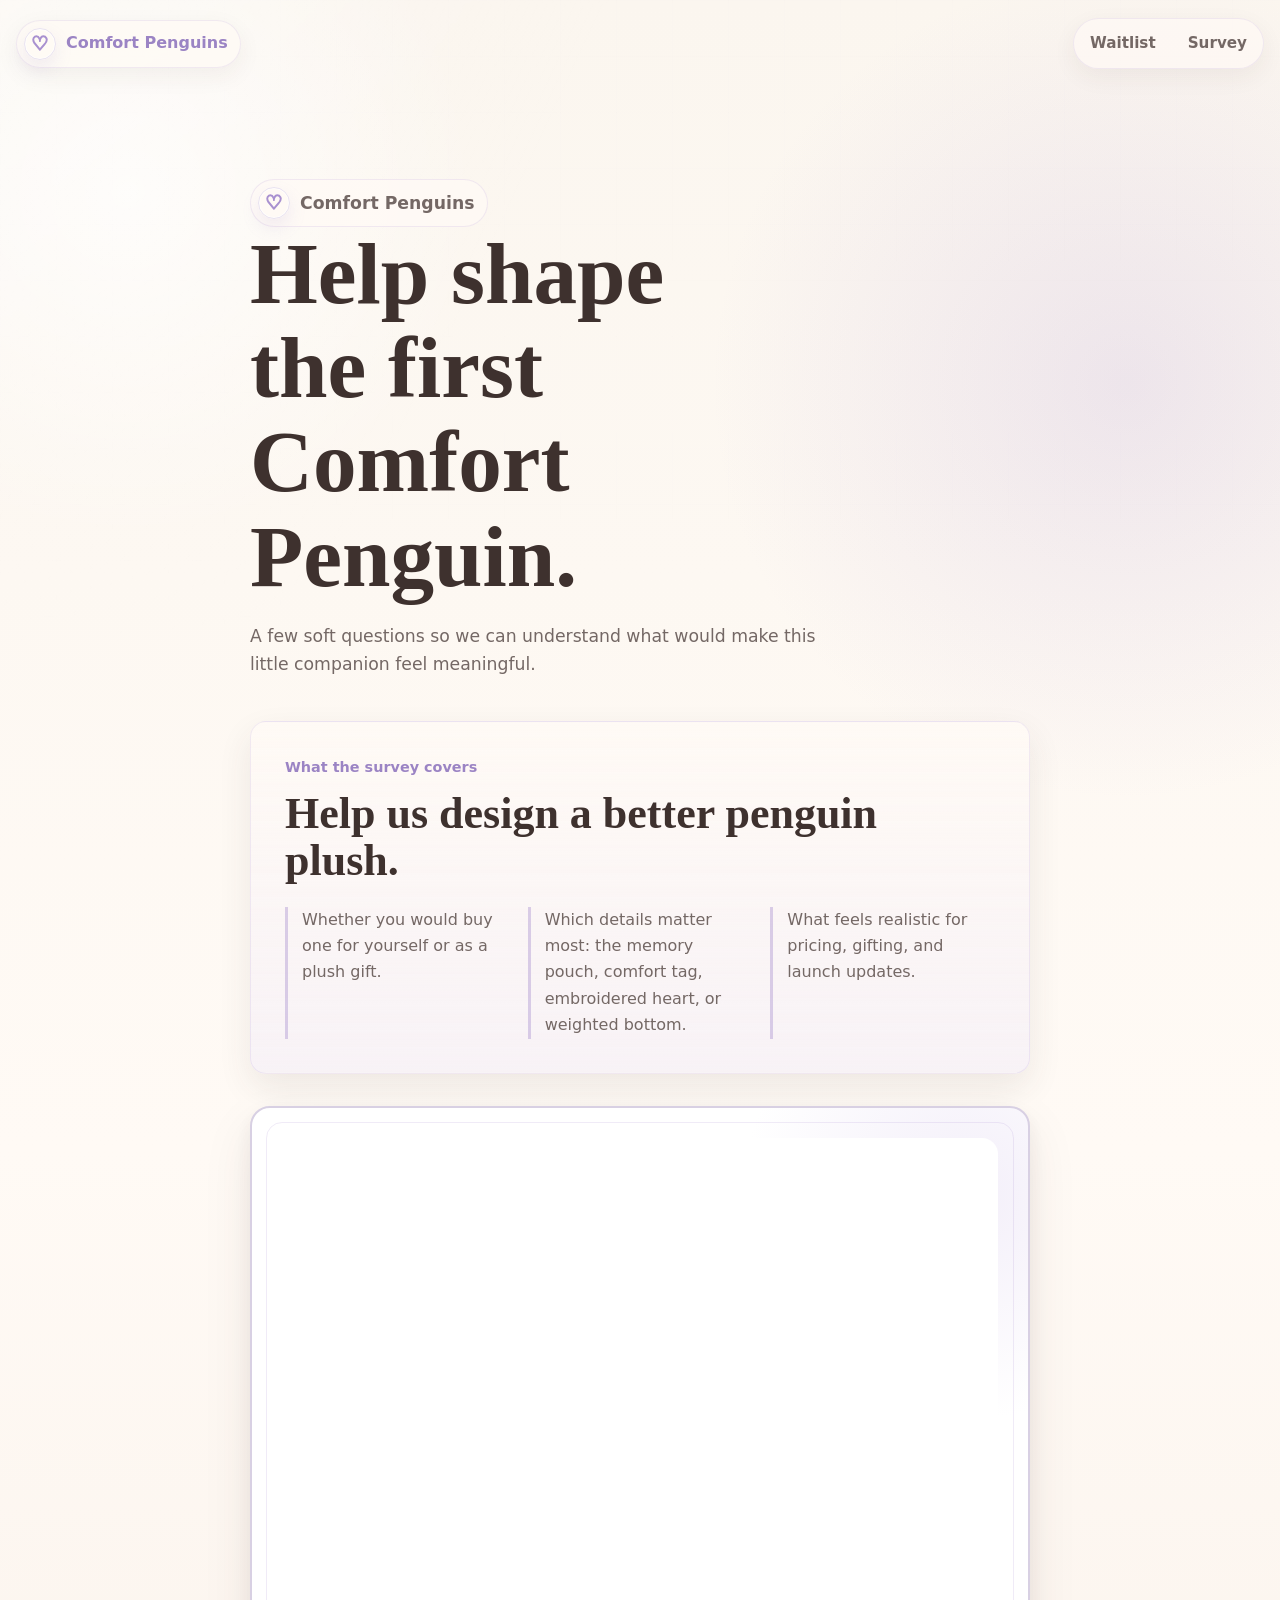
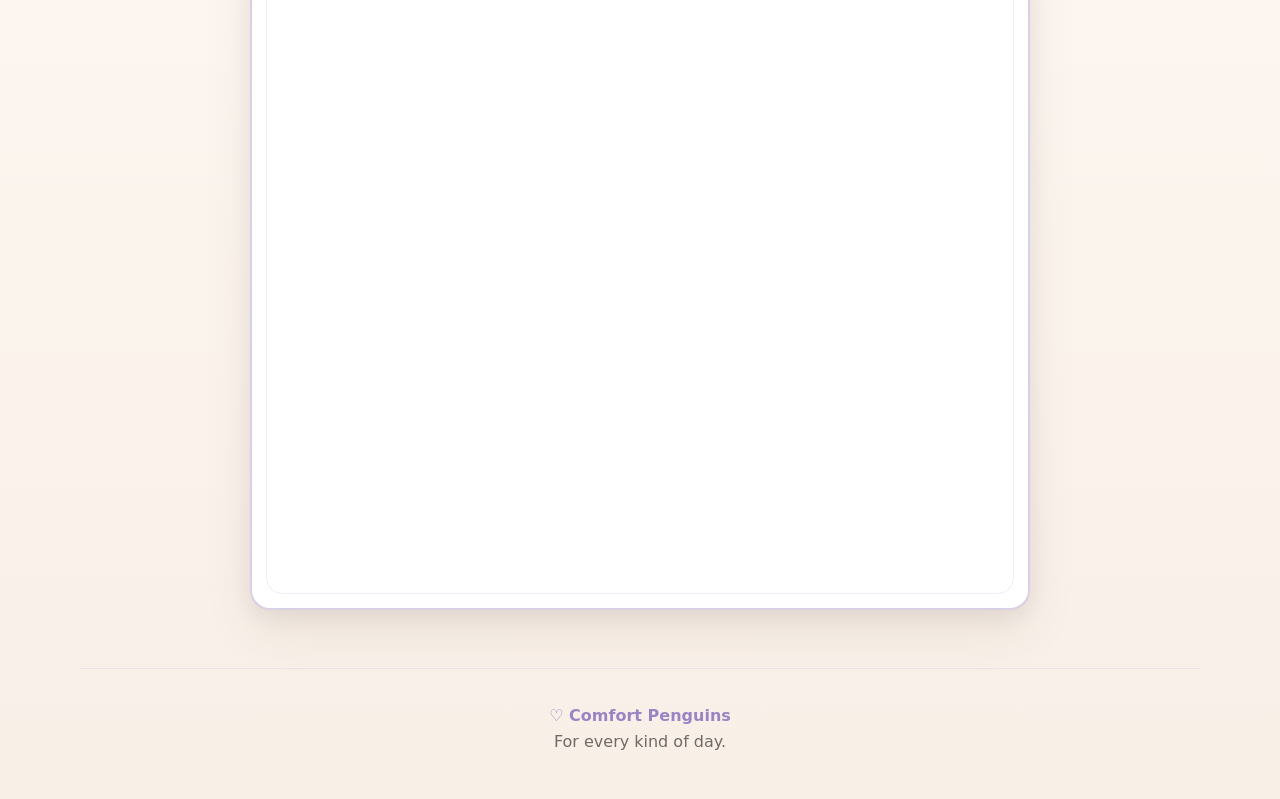
<file: survey.html>
<!doctype html>
<html lang="en">
  <head>
    <meta charset="utf-8">
    <meta name="viewport" content="width=device-width, initial-scale=1">
    <meta name="p:domain_verify" content="b329069b0831d01576ebbbb1e6136c8b" />
    <title>Comfort Penguins Survey | Help Shape a Soft Penguin Plush</title>
    <meta
      name="description"
      content="Share feedback on Comfort Penguins, an early-stage soft penguin plush and comfort gift concept with a memory pouch, comfort tag, and cozy design."
    >
    <link rel="canonical" href="https://comfortpenguins.com/survey.html">
    <link rel="icon" type="image/svg+xml" href="assets/icons/favicon.svg">
    <link rel="preconnect" href="https://formspace.com" crossorigin>
    <link rel="dns-prefetch" href="https://formspace.com">
    <link rel="alternate" type="text/plain" href="/llms.txt" title="Comfort Penguins AI summary">
    <meta name="theme-color" content="#FBF6EF">
    <meta property="og:site_name" content="Comfort Penguins">
    <meta property="og:type" content="website">
    <meta property="og:title" content="Comfort Penguins Survey | Help Shape a Soft Penguin Plush">
    <meta property="og:description" content="Share feedback on an early-stage soft penguin plush and comfort gift concept with a memory pouch, comfort tag, and cozy design.">
    <meta property="og:url" content="https://comfortpenguins.com/survey.html">
    <meta property="og:image" content="https://comfortpenguins.com/assets/images/comfort-penguin.jpg">
    <meta property="og:image:alt" content="Comfort Penguins soft penguin plush concept with cozy feature callouts">
    <meta name="twitter:card" content="summary_large_image">
    <meta name="twitter:title" content="Comfort Penguins Survey | Help Shape a Soft Penguin Plush">
    <meta name="twitter:description" content="Share feedback on an early-stage soft penguin plush and comfort gift concept.">
    <meta name="twitter:image" content="https://comfortpenguins.com/assets/images/comfort-penguin.jpg">
    <script type="application/ld+json">
      {
        "@context": "https://schema.org",
        "@graph": [
          {
            "@type": "WebPage",
            "@id": "https://comfortpenguins.com/survey.html#webpage",
            "url": "https://comfortpenguins.com/survey.html",
            "name": "Comfort Penguins Survey | Help Shape a Soft Penguin Plush",
            "description": "Share feedback on Comfort Penguins, an early-stage soft penguin plush and comfort gift concept with a memory pouch, comfort tag, and cozy design.",
            "isPartOf": {
              "@id": "https://comfortpenguins.com/#website"
            },
            "about": {
              "@id": "https://comfortpenguins.com/#product"
            },
            "inLanguage": "en-US"
          },
          {
            "@type": "BreadcrumbList",
            "@id": "https://comfortpenguins.com/survey.html#breadcrumbs",
            "itemListElement": [
              {
                "@type": "ListItem",
                "position": 1,
                "name": "Home",
                "item": "https://comfortpenguins.com/"
              },
              {
                "@type": "ListItem",
                "position": 2,
                "name": "Survey",
                "item": "https://comfortpenguins.com/survey.html"
              }
            ]
          }
        ]
      }
    </script>
    <link rel="stylesheet" href="css/styles.css?v=20260710-01">
  </head>
  <body>
    <header class="site-header" aria-label="Site header">
      <a class="brand-mark" href="index.html" aria-label="Comfort Penguins home">
        <span class="heart-mark" aria-hidden="true">&#9825;</span>
        <span>Comfort Penguins</span>
      </a>
      <nav class="header-actions" aria-label="Primary navigation">
        <a class="nav-link" href="index.html#waitlist">Waitlist</a>
        <a class="nav-link" href="survey.html" aria-current="page">Survey</a>
      </nav>
    </header>

    <main class="survey-main">
      <section class="survey-intro" aria-labelledby="survey-title">
        <p class="brand-line">
          <span class="heart-mark heart-mark--cream" aria-hidden="true">&#9825;</span>
          Comfort Penguins
        </p>
        <h1 id="survey-title">Help shape the first Comfort Penguin.</h1>
        <p>
          A few soft questions so we can understand what would make this little
          companion feel meaningful.
        </p>
      </section>

      <section class="survey-context" aria-labelledby="survey-context-title">
        <p class="section-kicker">What the survey covers</p>
        <h2 id="survey-context-title">Help us design a better penguin plush.</h2>
        <div class="survey-context-grid">
          <p>Whether you would buy one for yourself or as a plush gift.</p>
          <p>Which details matter most: the memory pouch, comfort tag, embroidered heart, or weighted bottom.</p>
          <p>What feels realistic for pricing, gifting, and launch updates.</p>
        </div>
      </section>

      <section class="survey-embed-section" aria-label="Comfort Penguins survey form">
        <div class="embed-card embed-card--survey">
          <div data-formspace="https://overcrowded-plasma-653.forms.space/comfort-penguin-co-customer-feedback-6nepmr"></div>
        </div>
      </section>
    </main>

    <footer class="site-footer">
      <p><span aria-hidden="true">&#9825;</span> Comfort Penguins</p>
      <p>For every kind of day.</p>
    </footer>

    <script src="js/confetti.js?v=20260704-22"></script>
    <script src="js/penguins.js?v=20260704-22"></script>
    <script src="js/main.js?v=20260706-03"></script>
    <script src="https://formspace.com/embed.js" defer crossorigin></script>
  </body>
</html>
</file>
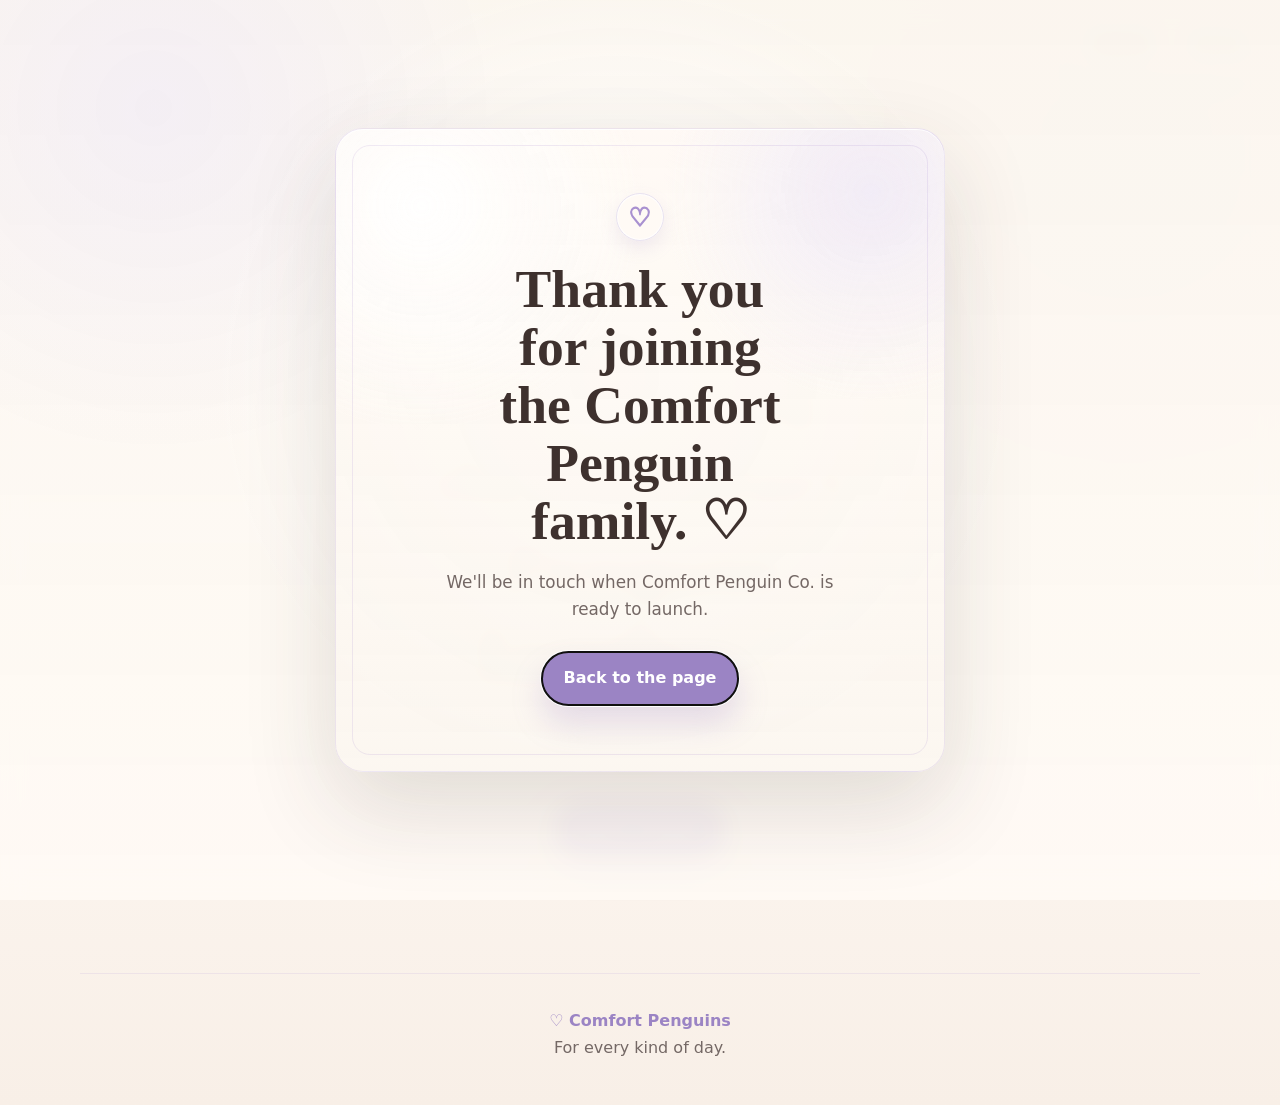
<file: thank-you.html>
<!doctype html>
<html lang="en">
  <head>
    <meta charset="utf-8">
    <meta name="viewport" content="width=device-width, initial-scale=1">
    <meta name="p:domain_verify" content="b329069b0831d01576ebbbb1e6136c8b" />
    <title>Thank You | Comfort Penguins Waitlist</title>
    <meta
      name="description"
      content="Thank you for joining the Comfort Penguins waitlist. We will send launch updates for the soft penguin plush when it is ready."
    >
    <link rel="canonical" href="https://comfortpenguins.com/thank-you.html">
    <link rel="icon" type="image/svg+xml" href="assets/icons/favicon.svg">
    <link rel="alternate" type="text/plain" href="/llms.txt" title="Comfort Penguins AI summary">
    <meta name="theme-color" content="#FBF6EF">
    <meta property="og:site_name" content="Comfort Penguins">
    <meta property="og:type" content="website">
    <meta property="og:title" content="Thank You | Comfort Penguins Waitlist">
    <meta property="og:description" content="Thank you for joining the Comfort Penguins waitlist. We will send launch updates when the soft penguin plush is ready.">
    <meta property="og:url" content="https://comfortpenguins.com/thank-you.html">
    <meta property="og:image" content="https://comfortpenguins.com/assets/images/comfort-penguin.jpg">
    <meta property="og:image:alt" content="Comfort Penguins soft penguin plush concept with cozy feature callouts">
    <meta name="twitter:card" content="summary_large_image">
    <meta name="twitter:title" content="Thank You | Comfort Penguins Waitlist">
    <meta name="twitter:description" content="Thank you for joining the Comfort Penguins waitlist.">
    <meta name="twitter:image" content="https://comfortpenguins.com/assets/images/comfort-penguin.jpg">
    <script type="application/ld+json">
      {
        "@context": "https://schema.org",
        "@graph": [
          {
            "@type": "WebPage",
            "@id": "https://comfortpenguins.com/thank-you.html#webpage",
            "url": "https://comfortpenguins.com/thank-you.html",
            "name": "Thank You | Comfort Penguins Waitlist",
            "description": "Thank you for joining the Comfort Penguins waitlist. We will send launch updates for the soft penguin plush when it is ready.",
            "isPartOf": {
              "@id": "https://comfortpenguins.com/#website"
            },
            "about": {
              "@id": "https://comfortpenguins.com/#product"
            },
            "inLanguage": "en-US"
          },
          {
            "@type": "BreadcrumbList",
            "@id": "https://comfortpenguins.com/thank-you.html#breadcrumbs",
            "itemListElement": [
              {
                "@type": "ListItem",
                "position": 1,
                "name": "Home",
                "item": "https://comfortpenguins.com/"
              },
              {
                "@type": "ListItem",
                "position": 2,
                "name": "Thank You",
                "item": "https://comfortpenguins.com/thank-you.html"
              }
            ]
          }
        ]
      }
    </script>
    <link rel="stylesheet" href="css/styles.css?v=20260710-01">
  </head>
  <body class="thank-you-page" data-celebrate-on-load="true">
    <header class="site-header" aria-label="Site header">
      <a class="brand-mark" href="index.html" aria-label="Comfort Penguins home">
        <span class="heart-mark" aria-hidden="true">&#9825;</span>
        <span>Comfort Penguins</span>
      </a>
      <nav class="header-actions" aria-label="Primary navigation">
        <a class="nav-link" href="index.html#waitlist">Waitlist</a>
        <a class="nav-link" href="survey.html">Survey</a>
      </nav>
    </header>

    <main class="thank-you-page-main" aria-labelledby="static-thank-you-title">
      <p class="brand-line">
        <span class="heart-mark heart-mark--cream" aria-hidden="true">&#9825;</span>
        Comfort Penguins
      </p>
      <h1 id="static-thank-you-title">Thank you for joining the Comfort Penguin family. &#9825;</h1>
      <p>We'll be in touch when Comfort Penguins is ready to launch.</p>
      <a class="button button--primary" href="index.html">Back to Home</a>
    </main>

    <footer class="site-footer">
      <p><span aria-hidden="true">&#9825;</span> Comfort Penguins</p>
      <p>For every kind of day.</p>
    </footer>

    <script src="js/confetti.js?v=20260704-22"></script>
    <script src="js/penguins.js?v=20260704-22"></script>
    <script src="js/main.js?v=20260706-03"></script>
  </body>
</html>
</file>
<file: css/styles.css>
:root {
  --cream: #fbf6ef;
  --cream-deep: #eee3d7;
  --ivory: #fffaf5;
  --lavender: #a991d0;
  --lavender-dark: #9b84c4;
  --lavender-light: #eee8f7;
  --text: #3e312e;
  --muted: #746865;
  --line: #e8e2f0;
  --field-border: #d8d0e3;
  --input-border: #cbb8e6;
  --placeholder: #9a8f9f;
  --paper: var(--ivory);
  --paper-warm: #f8efe8;
  --ink: var(--text);
  --sage: #9a9587;
  --shadow: 0 26px 70px rgba(66, 55, 50, 0.13);
  --soft-shadow: 0 14px 34px rgba(66, 55, 50, 0.09);
  --radius: 16px;
  --max-width: 1120px;
  --hero-width: 1560px;
}

* {
  box-sizing: border-box;
}

html {
  overflow-x: hidden;
  scroll-behavior: smooth;
}

body {
  overflow-x: hidden;
  margin: 0;
  background:
    radial-gradient(circle at 10% 8%, rgba(255, 255, 255, 0.72), transparent 22rem),
    radial-gradient(circle at 88% 16%, rgba(169, 145, 208, 0.18), transparent 26rem),
    linear-gradient(180deg, var(--cream) 0%, var(--ivory) 48%, #f8efe7 100%);
  color: var(--ink);
  font-family: ui-sans-serif, system-ui, -apple-system, BlinkMacSystemFont, "Segoe UI", sans-serif;
  font-size: 16px;
  line-height: 1.65;
}

body::before {
  position: fixed;
  inset: 0;
  z-index: -1;
  background-image:
    linear-gradient(115deg, rgba(255, 255, 255, 0.52), transparent 36%),
    linear-gradient(rgba(169, 145, 208, 0.024) 1px, transparent 1px),
    linear-gradient(90deg, rgba(169, 145, 208, 0.018) 1px, transparent 1px);
  background-size: auto, 56px 56px, 56px 56px;
  content: "";
  mask-image: linear-gradient(to bottom, rgba(0, 0, 0, 0.5), transparent 72%);
  pointer-events: none;
}

a {
  color: inherit;
}

img {
  display: block;
  max-width: 100%;
}

.site-header {
  display: flex;
  align-items: center;
  justify-content: space-between;
  width: min(calc(100% - 32px), var(--hero-width));
  margin: 0 auto;
  padding: 18px 0 10px;
}

.site-header--nav-only {
  justify-content: flex-end;
}

.brand-mark,
.brand-line {
  display: inline-flex;
  align-items: center;
  gap: 10px;
  color: var(--lavender-dark);
  font-weight: 750;
  letter-spacing: 0;
  text-decoration: none;
}

.brand-mark {
  border: 1px solid rgba(169, 145, 208, 0.16);
  border-radius: 999px;
  background: rgba(255, 250, 245, 0.64);
  box-shadow: 0 8px 24px rgba(74, 46, 31, 0.06);
  padding: 7px 12px 7px 7px;
}

.brand-line {
  width: fit-content;
  margin: 0 0 20px;
  border: 1px solid rgba(169, 145, 208, 0.16);
  border-radius: 999px;
  background: rgba(255, 250, 245, 0.72);
  font-size: 0.95rem;
  padding: 7px 13px 7px 7px;
}

.heart-mark {
  display: inline-grid;
  width: 32px;
  height: 32px;
  place-items: center;
  border-radius: 999px;
  border: 1px solid var(--line);
  background: rgba(255, 250, 245, 0.86);
  color: #ffffff;
  font-size: 1.2rem;
  line-height: 1;
  -webkit-text-stroke: 1.5px var(--lavender);
  box-shadow:
    inset 0 0 0 1px rgba(255, 255, 255, 0.74),
    0 8px 18px rgba(155, 132, 196, 0.14);
}

.heart-mark--cream {
  background: rgba(255, 250, 245, 0.9);
  color: #ffffff;
}

.header-actions {
  display: flex;
  border: 1px solid rgba(169, 145, 208, 0.16);
  border-radius: 999px;
  background: rgba(255, 250, 245, 0.68);
  gap: 8px;
  padding: 4px;
  box-shadow: 0 8px 24px rgba(74, 46, 31, 0.06);
}

.nav-link {
  border-radius: 999px;
  color: var(--muted);
  font-size: 0.95rem;
  font-weight: 700;
  padding: 8px 12px;
  text-decoration: none;
}

.nav-link:hover,
.nav-link:focus-visible {
  background: rgba(169, 145, 208, 0.1);
  color: var(--lavender-dark);
}

.hero {
  position: relative;
  display: grid;
  grid-template-columns: minmax(320px, 0.6fr) minmax(0, 1.4fr);
  align-items: center;
  column-gap: clamp(34px, 4.8vw, 78px);
  row-gap: clamp(18px, 3vw, 34px);
  width: min(calc(100% - 32px), var(--hero-width));
  min-height: calc(100vh - 82px);
  margin: 0 auto;
  padding: clamp(36px, 5vw, 66px) 0 clamp(58px, 7vw, 92px);
}

.hero::before,
.hero::after,
.waitlist-section::after {
  position: absolute;
  color: rgba(255, 255, 255, 0.88);
  content: "\2661";
  font-family: Georgia, "Times New Roman", serif;
  line-height: 1;
  pointer-events: none;
  -webkit-text-stroke: 1.5px var(--lavender);
  text-shadow: 0 12px 32px rgba(155, 132, 196, 0.14);
}

.hero::before {
  top: 10%;
  left: 33%;
  font-size: clamp(4rem, 8vw, 8.25rem);
  transform: rotate(-10deg);
}

.hero::after {
  right: 3%;
  bottom: 9%;
  font-size: clamp(2.4rem, 5vw, 5rem);
  opacity: 0.7;
  transform: rotate(12deg);
}

.hero-copy {
  position: relative;
  z-index: 1;
  max-width: 560px;
}

.hero-brand {
  grid-column: 1 / -1;
  justify-self: center;
  gap: 13px;
  margin: 0;
  font-size: 1.14rem;
  padding: 9px 16px 9px 9px;
  text-align: center;
  transform: translateY(clamp(-146px, -8.5vw, -108px));
}

.hero-brand .heart-mark {
  width: 39px;
  height: 39px;
  font-size: 1.46rem;
  -webkit-text-stroke-width: 2px;
}

h1,
h2,
h3,
legend {
  color: var(--ink);
  font-family: Georgia, "Times New Roman", serif;
  font-weight: 700;
  letter-spacing: 0;
  line-height: 1.08;
}

h1 {
  max-width: 12ch;
  margin: 0;
  font-size: clamp(3.05rem, 5.05vw, 4.85rem);
}

.hero h1 {
  font-size: clamp(2.55rem, 4.05vw, 4.05rem);
}

.tagline {
  margin: 20px 0 0;
  color: var(--lavender-dark);
  font-family: Georgia, "Times New Roman", serif;
  font-size: clamp(1.45rem, 2.5vw, 2rem);
  font-style: italic;
  line-height: 1.25;
}

.hero-text {
  max-width: 31rem;
  margin: 20px 0 0;
  color: var(--muted);
  font-size: clamp(1.07rem, 1.6vw, 1.2rem);
}

.hero-actions,
.survey-actions {
  display: flex;
  flex-wrap: wrap;
  gap: 12px;
  margin-top: 30px;
}

.button {
  display: inline-flex;
  align-items: center;
  justify-content: center;
  min-height: 50px;
  border: 1px solid transparent;
  border-radius: 999px;
  cursor: pointer;
  font: inherit;
  font-weight: 800;
  gap: 8px;
  padding: 13px 22px;
  text-align: center;
  text-decoration: none;
  transition:
    transform 160ms ease,
    box-shadow 160ms ease,
    background-color 160ms ease,
    border-color 160ms ease;
}

.button:hover,
.button:focus-visible {
  transform: translateY(-1px);
}

.button--primary {
  border-color: var(--lavender);
  background: var(--lavender);
  box-shadow: 0 16px 30px rgba(155, 132, 196, 0.22);
  color: #ffffff;
}

.button--primary:hover,
.button--primary:focus-visible {
  border-color: var(--lavender-dark);
  background: var(--lavender-dark);
  box-shadow: 0 18px 30px rgba(155, 132, 196, 0.25);
}

.button--secondary {
  border-color: rgba(169, 145, 208, 0.34);
  background: rgba(255, 250, 245, 0.8);
  color: var(--lavender-dark);
}

.button--secondary:hover,
.button--secondary:focus-visible {
  border-color: rgba(169, 145, 208, 0.52);
  background: var(--paper);
}

.product-showcase {
  position: relative;
  margin: 0;
}

.product-showcase::before {
  position: absolute;
  inset: -28px -18px -18px;
  z-index: -1;
  border-radius: var(--radius);
  background:
    radial-gradient(circle at 52% 52%, rgba(169, 145, 208, 0.15), transparent 62%),
    radial-gradient(circle at 18% 10%, rgba(255, 255, 255, 0.72), transparent 38%);
  content: "";
  filter: blur(4px);
}

.product-frame {
  display: grid;
  aspect-ratio: 1618 / 972;
  min-height: 0;
  place-items: center;
  border: 1px solid rgba(169, 145, 208, 0.14);
  border-radius: var(--radius);
  background:
    linear-gradient(145deg, rgba(255, 255, 255, 0.86), rgba(255, 244, 230, 0.78)),
    var(--paper);
  box-shadow:
    0 34px 84px rgba(74, 46, 31, 0.17),
    0 2px 0 rgba(255, 255, 255, 0.82) inset;
  overflow: hidden;
  padding: clamp(8px, 1.5vw, 18px);
}

.product-frame picture {
  display: block;
  width: 100%;
}

.product-image {
  width: 100%;
  height: auto;
  max-height: 100%;
  object-fit: contain;
}

.features,
.seo-section,
.waitlist-section,
.survey-main {
  width: min(calc(100% - 32px), var(--max-width));
  margin: 0 auto;
}

.features {
  position: relative;
  padding: clamp(78px, 10vw, 136px) 0;
}

.section-heading {
  max-width: 680px;
  margin: 0 auto 38px;
  text-align: center;
}

.section-kicker {
  margin: 0 0 10px;
  color: var(--lavender-dark);
  font-size: 0.9rem;
  font-weight: 850;
  letter-spacing: 0;
}

h2 {
  margin: 0;
  font-size: clamp(2rem, 4vw, 3.35rem);
}

@media (min-width: 901px) {
  #comfort-plush-title {
    font-size: clamp(1.8rem, 3.45vw, 2.9rem);
  }
}

.inline-heart {
  color: #ffffff;
  -webkit-text-stroke: 1.5px var(--lavender);
  text-shadow:
    0 1px 0 rgba(155, 132, 196, 0.24),
    0 10px 22px rgba(155, 132, 196, 0.12);
}

.feature-grid {
  display: grid;
  grid-template-columns: repeat(4, minmax(0, 1fr));
  gap: 18px;
}

.feature-card {
  position: relative;
  min-height: 270px;
  border: 1px solid rgba(169, 145, 208, 0.13);
  border-radius: var(--radius);
  background:
    linear-gradient(180deg, rgba(255, 250, 245, 0.96), rgba(238, 232, 247, 0.48)),
    rgba(255, 250, 245, 0.86);
  box-shadow: var(--soft-shadow);
  overflow: hidden;
  padding: 28px;
}

.feature-card::before {
  position: absolute;
  inset: 0;
  background: linear-gradient(135deg, rgba(255, 255, 255, 0.5), transparent 44%);
  content: "";
  pointer-events: none;
}

.feature-card:nth-child(2) {
  background:
    linear-gradient(180deg, rgba(255, 250, 245, 0.96), rgba(244, 236, 228, 0.74)),
    rgba(255, 250, 245, 0.9);
}

.feature-card:nth-child(3) {
  background:
    linear-gradient(180deg, rgba(255, 250, 245, 0.96), rgba(238, 232, 247, 0.6)),
    rgba(248, 245, 252, 0.84);
}

.feature-card:nth-child(4) {
  background:
    linear-gradient(180deg, rgba(255, 250, 245, 0.96), rgba(240, 232, 224, 0.72)),
    rgba(255, 250, 245, 0.88);
}

.feature-icon {
  display: inline-grid;
  position: relative;
  width: 40px;
  height: 40px;
  place-items: center;
  border-radius: 999px;
  border: 1px solid rgba(169, 145, 208, 0.24);
  background: rgba(255, 255, 255, 0.5);
  color: var(--lavender-dark);
  font-size: 0.84rem;
  font-weight: 900;
  line-height: 1;
}

.feature-card h3 {
  position: relative;
  margin: 24px 0 12px;
  font-size: 1.45rem;
}

.feature-card p {
  position: relative;
  margin: 0;
  color: var(--muted);
}

.seo-section {
  padding: clamp(62px, 8vw, 104px) 0;
}

.seo-section--soft {
  position: relative;
}

.seo-section--soft::before {
  position: absolute;
  top: clamp(16px, 3vw, 30px);
  bottom: clamp(16px, 3vw, 30px);
  left: 50%;
  z-index: -1;
  width: 100vw;
  border-top: 1px solid rgba(169, 145, 208, 0.12);
  border-bottom: 1px solid rgba(169, 145, 208, 0.12);
  background:
    radial-gradient(circle at 18% 24%, rgba(255, 255, 255, 0.76), transparent 22rem),
    radial-gradient(circle at 84% 42%, rgba(169, 145, 208, 0.14), transparent 24rem),
    linear-gradient(135deg, rgba(255, 250, 245, 0.78), rgba(238, 232, 247, 0.34));
  content: "";
  transform: translateX(-50%);
}

.info-grid,
.faq-grid,
.survey-context-grid {
  display: grid;
  gap: 18px;
}

.info-grid {
  grid-template-columns: repeat(4, minmax(0, 1fr));
}

.info-grid--three {
  grid-template-columns: repeat(3, minmax(0, 1fr));
}

.faq-grid {
  grid-template-columns: repeat(2, minmax(0, 1fr));
}

.info-card,
.faq-card,
.survey-context {
  border: 1px solid rgba(169, 145, 208, 0.16);
  border-radius: var(--radius);
  background:
    linear-gradient(180deg, rgba(255, 250, 245, 0.98), rgba(238, 232, 247, 0.42)),
    rgba(255, 250, 245, 0.9);
  box-shadow: var(--soft-shadow);
}

.info-card,
.faq-card {
  padding: clamp(24px, 3vw, 30px);
}

.info-card h3,
.faq-card h3 {
  margin: 0 0 12px;
  font-size: 1.35rem;
}

.info-card p,
.faq-card p {
  margin: 0;
  color: var(--muted);
}

.text-link {
  color: var(--lavender-dark);
  font-weight: 800;
  text-decoration-color: rgba(155, 132, 196, 0.45);
  text-decoration-thickness: 2px;
  text-underline-offset: 4px;
}

.text-link:hover,
.text-link:focus-visible {
  color: var(--text);
  text-decoration-color: var(--lavender);
}

.waitlist-section {
  position: relative;
  display: grid;
  grid-template-columns: minmax(0, 1fr) minmax(340px, 536px);
  gap: clamp(28px, 5vw, 62px);
  align-items: center;
  border-top: 0;
  min-height: clamp(440px, 45vw, 540px);
  padding: clamp(38px, 5vw, 58px) 0;
}

.waitlist-section::before {
  position: absolute;
  top: clamp(16px, 3vw, 30px);
  bottom: clamp(16px, 3vw, 30px);
  left: 50%;
  z-index: -1;
  width: 100vw;
  border-top: 1px solid rgba(169, 145, 208, 0.12);
  border-bottom: 1px solid rgba(169, 145, 208, 0.12);
  background:
    radial-gradient(circle at 74% 26%, rgba(169, 145, 208, 0.16), transparent 24rem),
    radial-gradient(circle at 16% 72%, rgba(255, 255, 255, 0.76), transparent 24rem),
    linear-gradient(135deg, rgba(255, 250, 245, 0.9), rgba(238, 232, 247, 0.44));
  content: "";
  transform: translateX(-50%);
}

.waitlist-section::after {
  top: 20%;
  right: 5%;
  font-size: clamp(3.3rem, 7vw, 6.8rem);
  opacity: 0.82;
  transform: rotate(8deg);
}

.waitlist-copy p:last-child,
.survey-intro p {
  max-width: 36rem;
  margin: 18px 0 0;
  color: var(--muted);
  font-size: 1.08rem;
}

.embed-card {
  position: relative;
  min-width: 0;
  border: 1px solid var(--line);
  border-radius: 20px;
  background:
    radial-gradient(circle at 86% 14%, rgba(169, 145, 208, 0.16), transparent 16rem),
    linear-gradient(180deg, rgba(255, 250, 245, 0.98), rgba(238, 232, 247, 0.36)),
    var(--cream);
  box-shadow:
    0 20px 52px rgba(74, 46, 31, 0.1),
    0 1px 0 rgba(255, 255, 255, 0.88) inset;
  overflow: hidden;
}

.embed-card::before {
  position: absolute;
  inset: 14px;
  border: 1px solid rgba(169, 145, 208, 0.18);
  border-radius: 16px;
  content: "";
  pointer-events: none;
}

.embed-card--waitlist {
  width: min(100%, 536px);
  justify-self: center;
  padding: clamp(24px, 3.4vw, 34px);
}

.embed-card--survey {
  width: min(100%, 780px);
  margin: 32px auto 0;
  border: 2px solid var(--field-border);
  border-radius: 20px;
  background:
    radial-gradient(circle at 92% 8%, rgba(238, 232, 247, 0.7), transparent 14rem),
    #ffffff;
  box-shadow:
    0 8px 20px rgba(62, 49, 46, 0.07),
    0 20px 52px rgba(74, 46, 31, 0.08);
  padding: clamp(20px, 3vw, 30px);
}

.embed-card [data-formspace],
.embed-card iframe {
  display: block;
  width: 100%;
  max-width: 100%;
  border: 0;
  border-radius: 16px;
  background: #ffffff;
}

.embed-card--waitlist [data-formspace],
.embed-card--waitlist iframe {
  min-height: 372px;
}

.embed-card--survey [data-formspace],
.embed-card--survey iframe {
  min-height: 1040px;
}

.site-footer {
  width: min(calc(100% - 32px), var(--max-width));
  margin: 0 auto;
  border-top: 1px solid rgba(169, 145, 208, 0.14);
  color: var(--muted);
  padding: 34px 0 44px;
  text-align: center;
}

.site-footer p {
  margin: 0;
}

.site-footer p:first-child {
  color: var(--lavender-dark);
  font-weight: 850;
}

.survey-main {
  max-width: 780px;
  padding: clamp(48px, 7vw, 82px) 0 clamp(32px, 5vw, 58px);
}

.thank-you-page-main {
  display: grid;
  justify-items: center;
  width: min(calc(100% - 32px), 760px);
  min-height: min(680px, calc(100vh - 220px));
  margin: 0 auto;
  padding: clamp(64px, 10vw, 118px) 0;
  text-align: center;
}

.thank-you-page-main h1 {
  max-width: 12ch;
  font-size: clamp(2.6rem, 7vw, 5rem);
}

.thank-you-page-main p:not(.brand-line) {
  max-width: 32rem;
  margin: 18px 0 0;
  color: var(--muted);
  font-size: 1.1rem;
}

.thank-you-page-main .button {
  margin-top: 28px;
}

.survey-intro {
  margin-bottom: 42px;
}

.survey-context {
  margin-bottom: 18px;
  padding: clamp(24px, 4vw, 34px);
}

.survey-context h2 {
  max-width: 640px;
  font-size: clamp(1.9rem, 4vw, 2.75rem);
}

.survey-context-grid {
  grid-template-columns: repeat(3, minmax(0, 1fr));
  margin-top: 22px;
}

.survey-context-grid p {
  margin: 0;
  border-left: 3px solid rgba(169, 145, 208, 0.42);
  color: var(--muted);
  padding-left: 14px;
}

.survey-intro h1 {
  max-width: 12ch;
  font-size: clamp(2.7rem, 7vw, 5.45rem);
}

body.thank-you-open {
  overflow: hidden;
}

.thank-you-screen[hidden] {
  display: none;
}

.thank-you-screen {
  position: fixed;
  inset: 0;
  z-index: 100000;
  display: grid;
  place-items: center;
  padding: 24px;
  background:
    radial-gradient(circle at 48% 42%, rgba(255, 255, 255, 0.8), transparent 25rem),
    radial-gradient(circle at 12% 12%, rgba(238, 232, 247, 0.56), transparent 22rem),
    linear-gradient(180deg, rgba(251, 246, 239, 0.94), rgba(255, 250, 245, 0.9));
  backdrop-filter: blur(12px);
  isolation: isolate;
  overflow: hidden;
}

.thank-you-panel {
  position: relative;
  z-index: 3;
  width: min(100%, 610px);
  min-height: 360px;
  display: grid;
  place-items: center;
  border: 1px solid rgba(169, 145, 208, 0.2);
  border-radius: 28px;
  background:
    radial-gradient(circle at 14% 12%, rgba(255, 255, 255, 0.9), transparent 14rem),
    radial-gradient(circle at 88% 10%, rgba(238, 232, 247, 0.78), transparent 13rem),
    linear-gradient(180deg, rgba(255, 250, 245, 0.88), rgba(251, 246, 239, 0.78));
  box-shadow:
    0 34px 92px rgba(62, 49, 46, 0.16),
    0 1px 0 rgba(255, 255, 255, 0.9) inset;
  overflow: hidden;
  padding: clamp(34px, 6vw, 64px);
  text-align: center;
}

.thank-you-panel::before {
  position: absolute;
  inset: 16px;
  border: 1px solid rgba(169, 145, 208, 0.18);
  border-radius: 18px;
  content: "";
  pointer-events: none;
}

.thank-you-animation {
  position: fixed;
  inset: 0;
  z-index: 1;
  overflow: hidden;
  pointer-events: none;
}

.thank-you-parade {
  position: fixed;
  right: 0;
  bottom: clamp(10px, 3vh, 26px);
  left: 0;
  z-index: 2;
  height: 120px;
  overflow: visible;
  pointer-events: none;
}

.thank-you-content {
  position: relative;
  z-index: 1;
  display: grid;
  justify-items: center;
  opacity: 0;
  transform: translate3d(0, 16px, 0);
  transition:
    opacity 900ms ease,
    transform 900ms ease;
}

.thank-you-content--visible {
  opacity: 1;
  transform: translate3d(0, 0, 0);
}

.thank-you-mark {
  width: 48px;
  height: 48px;
  margin-bottom: 20px;
  font-size: 1.6rem;
}

.thank-you-content h2 {
  max-width: 11ch;
  margin: 0;
  font-size: clamp(2rem, 6vw, 3.35rem);
}

.thank-you-content p {
  max-width: 25rem;
  margin: 18px 0 0;
  color: var(--muted);
  font-size: 1.05rem;
}

.thank-you-close {
  margin-top: 28px;
}

.thank-you-confetti {
  position: absolute;
  top: -72px;
  left: var(--x);
  opacity: 0;
  transform: translate3d(0, -72px, 0) rotate(0deg) scale(var(--scale));
  transform-origin: center;
  animation: comfort-fall var(--duration) cubic-bezier(0.24, 0.72, 0.26, 1) var(--delay) forwards;
  will-change: transform, opacity;
}

.thank-you-confetti--heart {
  color: #ffffff;
  font-family: Georgia, "Times New Roman", serif;
  font-size: var(--size);
  line-height: 1;
  -webkit-text-stroke: 1.3px var(--lavender);
  text-shadow: 0 8px 18px rgba(155, 132, 196, 0.16);
}

.thank-you-confetti--penguin {
  font-size: var(--size);
  line-height: 1;
  filter: drop-shadow(0 8px 12px rgba(62, 49, 46, 0.12));
}

.thank-you-confetti--piece {
  width: 6px;
  height: 15px;
  border-radius: 4px;
  background: var(--lavender);
  box-shadow: 0 0 0 1px rgba(255, 255, 255, 0.36) inset;
}

.thank-you-confetti--circle {
  width: 10px;
  height: 10px;
  border-radius: 999px;
  background: rgba(251, 246, 239, 0.94);
  box-shadow:
    0 0 0 1px rgba(169, 145, 208, 0.22) inset,
    0 8px 18px rgba(62, 49, 46, 0.06);
}

.thank-you-confetti--piece:nth-child(4n) {
  background: var(--lavender-light);
}

.thank-you-confetti--piece:nth-child(4n + 1) {
  background: #cbb8e6;
}

.waddle-penguin {
  position: absolute;
  bottom: 0;
  left: -82px;
  width: 58px;
  height: 80px;
  animation:
    penguin-cross var(--walk-duration) linear var(--walk-delay) forwards,
    penguin-sway 920ms ease-in-out var(--walk-delay) infinite;
  will-change: transform, left;
}

.waddle-penguin--1 {
  --walk-delay: 180ms;
  --walk-duration: 5200ms;
  bottom: 14px;
}

.waddle-penguin--2 {
  --walk-delay: 440ms;
  --walk-duration: 5700ms;
  bottom: 2px;
  transform: scale(0.9);
}

.waddle-penguin--3 {
  --walk-delay: 820ms;
  --walk-duration: 5900ms;
  bottom: 18px;
  animation:
    penguin-cross-pause var(--walk-duration) linear var(--walk-delay) forwards,
    penguin-sway 1080ms ease-in-out var(--walk-delay) infinite;
}

.waddle-penguin__body {
  position: absolute;
  inset: 7px 7px 4px;
  border-radius: 48% 48% 42% 42%;
  background: #3e312e;
  box-shadow:
    0 10px 18px rgba(62, 49, 46, 0.16),
    inset 0 -5px 0 rgba(0, 0, 0, 0.08);
  animation: penguin-bounce 620ms ease-in-out infinite;
}

.waddle-penguin__face {
  position: absolute;
  top: 10px;
  right: 9px;
  left: 9px;
  height: 28px;
  border-radius: 48% 48% 50% 50%;
  background: #ffffff;
}

.waddle-penguin__face::before,
.waddle-penguin__face::after {
  position: absolute;
  top: 17px;
  width: 5px;
  height: 3px;
  border-radius: 999px;
  background: rgba(169, 145, 208, 0.34);
  content: "";
}

.waddle-penguin__face::before {
  left: 5px;
}

.waddle-penguin__face::after {
  right: 5px;
}

.waddle-penguin__belly {
  position: absolute;
  right: 11px;
  bottom: 8px;
  left: 11px;
  height: 34px;
  border-radius: 50% 50% 45% 45%;
  background: #fbf6ef;
}

.waddle-penguin__eye {
  position: absolute;
  top: 9px;
  width: 4px;
  height: 5px;
  border-radius: 999px;
  background: #3e312e;
  animation: penguin-blink 5200ms ease-in-out infinite;
}

.waddle-penguin__eye--left {
  left: 8px;
}

.waddle-penguin__eye--right {
  right: 8px;
}

.waddle-penguin--2 .waddle-penguin__eye {
  animation-delay: 700ms;
}

.waddle-penguin--3 .waddle-penguin__eye {
  animation-delay: 1280ms;
}

.waddle-penguin__beak {
  position: absolute;
  top: 15px;
  left: 50%;
  width: 9px;
  height: 7px;
  border-radius: 60% 60% 70% 70%;
  background: #d88b43;
  transform: translateX(-50%);
}

.waddle-penguin__scarf {
  position: absolute;
  top: 33px;
  left: 15px;
  width: 28px;
  height: 5px;
  border-radius: 999px;
  background: var(--lavender);
  box-shadow: 0 1px 0 rgba(255, 255, 255, 0.34) inset;
  transform: rotate(-2deg);
  z-index: 1;
}

.waddle-penguin__scarf::after {
  position: absolute;
  top: 3px;
  right: 4px;
  width: 5px;
  height: 12px;
  border-radius: 999px;
  background: var(--lavender-dark);
  content: "";
  transform: rotate(-12deg);
}

.waddle-penguin__wing {
  position: absolute;
  top: 30px;
  width: 10px;
  height: 26px;
  border-radius: 999px;
  background: #342c2a;
  transform-origin: top center;
  animation: penguin-flap 1800ms ease-in-out infinite;
}

.waddle-penguin__wing--left {
  left: -5px;
  transform: rotate(18deg);
}

.waddle-penguin__wing--right {
  right: -5px;
  transform: rotate(-18deg);
  animation-delay: 260ms;
}

.waddle-penguin--1 .waddle-penguin__wing--right {
  animation-name: penguin-wave;
  animation-duration: 5600ms;
}

.waddle-penguin--2 .waddle-penguin__wing {
  animation-delay: 520ms;
}

.waddle-penguin--3 .waddle-penguin__wing {
  animation-delay: 900ms;
}

.waddle-penguin__foot {
  position: absolute;
  bottom: -3px;
  width: 14px;
  height: 7px;
  border-radius: 999px;
  background: #d88b43;
}

.waddle-penguin__foot--left {
  left: 11px;
  transform: rotate(-5deg);
}

.waddle-penguin__foot--right {
  right: 11px;
  transform: rotate(5deg);
}

@keyframes comfort-fall {
  0% {
    opacity: 0;
    transform: translate3d(0, -72px, 0) rotate(0deg) scale(var(--scale));
  }

  10% {
    opacity: 0.9;
  }

  72% {
    opacity: 0.82;
  }

  100% {
    opacity: 0;
    transform: translate3d(var(--drift), var(--fall), 0) rotate(var(--spin)) scale(var(--scale));
  }
}

@keyframes penguin-cross {
  0% {
    left: -82px;
  }

  78% {
    left: calc(100vw - 42px);
  }

  100% {
    left: calc(100vw + 88px);
  }
}

@keyframes penguin-cross-pause {
  0% {
    left: -90px;
  }

  32% {
    left: 23vw;
  }

  44% {
    left: 23vw;
  }

  82% {
    left: calc(100vw - 54px);
  }

  100% {
    left: calc(100vw + 92px);
  }
}

@keyframes penguin-sway {
  0%,
  100% {
    margin-left: 0;
    transform: rotate(-3deg);
  }

  50% {
    margin-left: 3px;
    transform: rotate(4deg);
  }
}

@keyframes penguin-bounce {
  0%,
  100% {
    transform: translateY(0);
  }

  50% {
    transform: translateY(-5px);
  }
}

@keyframes penguin-flap {
  0%,
  72%,
  100% {
    transform: rotate(18deg);
  }

  82% {
    transform: rotate(44deg);
  }
}

@keyframes penguin-wave {
  0%,
  72% {
    transform: rotate(-18deg);
  }

  80%,
  90% {
    transform: rotate(-62deg);
  }

  85%,
  95% {
    transform: rotate(-34deg);
  }

  100% {
    transform: rotate(-18deg);
  }
}

@keyframes penguin-blink {
  0%,
  36%,
  40%,
  82%,
  86%,
  100% {
    transform: scaleY(1);
  }

  38%,
  84% {
    transform: scaleY(0.16);
  }
}

@media (prefers-reduced-motion: reduce) {
  .thank-you-confetti {
    opacity: 0.72;
    animation: none;
    transform: translate3d(0, 18vh, 0) rotate(var(--spin)) scale(var(--scale));
  }

  .thank-you-content {
    opacity: 1;
    transform: none;
    transition: none;
  }

  .waddle-penguin,
  .waddle-penguin__body,
  .waddle-penguin__wing,
  .waddle-penguin__eye {
    animation: none;
  }

  .waddle-penguin {
    left: 16px;
  }
}

@media (max-width: 900px) {
  .hero,
  .waitlist-section {
    grid-template-columns: 1fr;
  }

  .hero {
    min-height: 0;
  }

  h1 {
    max-width: 12ch;
  }

  .product-frame {
    min-height: auto;
  }

  .feature-grid {
    grid-template-columns: repeat(2, minmax(0, 1fr));
  }

  .info-grid,
  .info-grid--three,
  .faq-grid {
    grid-template-columns: repeat(2, minmax(0, 1fr));
  }

  .waitlist-section {
    min-height: 0;
  }

  .embed-card--waitlist {
    justify-self: stretch;
    width: 100%;
    max-width: 536px;
    margin: 0 auto;
  }
}

@media (max-width: 640px) {
  .site-header {
    align-items: flex-start;
    gap: 14px;
    padding-top: 16px;
  }

  .site-header--nav-only {
    align-items: center;
  }

  .brand-mark {
    max-width: 180px;
    line-height: 1.2;
  }

  .header-actions {
    flex: 0 0 auto;
  }

  .nav-link {
    padding: 7px 8px;
  }

  .hero {
    padding-top: 34px;
  }

  .hero-brand {
    gap: 10px;
    font-size: 0.96rem;
    padding: 7px 13px 7px 7px;
    transform: translateY(-52px);
  }

  .hero-brand .heart-mark {
    width: 33px;
    height: 33px;
    font-size: 1.24rem;
  }

  .hero::before {
    display: none;
  }

  .waitlist-section::after {
    display: none;
  }

  h1,
  .survey-intro h1 {
    font-size: clamp(2.65rem, 15vw, 4.6rem);
  }

  .hero-actions {
    align-items: stretch;
    flex-direction: column;
  }

  .button {
    width: 100%;
  }

  .product-frame {
    padding: 10px;
  }

  .feature-grid {
    grid-template-columns: 1fr;
  }

  .info-grid,
  .info-grid--three,
  .faq-grid,
  .survey-context-grid {
    grid-template-columns: 1fr;
  }

  .feature-card {
    min-height: 0;
  }

  .embed-card {
    padding: 16px;
  }

  .embed-card--waitlist [data-formspace],
  .embed-card--waitlist iframe {
    min-height: 380px;
  }

  .embed-card--survey [data-formspace],
  .embed-card--survey iframe {
    min-height: 1100px;
  }
}

@media (max-width: 768px) {
  .hero-brand {
    order: 1;
    transform: translateY(-8px);
  }

  .product-showcase {
    order: 2;
    justify-self: center;
    width: 94%;
    margin: 0 auto 8px;
  }

  .hero-copy {
    order: 3;
  }
}

[data-formspace] button,
[data-formspace] button[type="submit"],
[data-formspace] input[type="submit"],
[data-formspace] .button,
[data-formspace] [role="button"] {
  background: #A991D0 !important;
  background-color: #A991D0 !important;
  border-color: #A991D0 !important;
  color: #FFFFFF !important;
  box-shadow: none !important;
}

[data-formspace] button:hover,
[data-formspace] button[type="submit"]:hover,
[data-formspace] input[type="submit"]:hover,
[data-formspace] .button:hover,
[data-formspace] [role="button"]:hover {
  background: #9B84C4 !important;
  background-color: #9B84C4 !important;
  border-color: #9B84C4 !important;
}

[data-formspace] input[type="radio"],
[data-formspace] input[type="checkbox"] {
  accent-color: #A991D0 !important;
}

[data-formspace] input[type="radio"]:checked,
[data-formspace] input[type="checkbox"]:checked {
  accent-color: #A991D0 !important;
  background-color: #A991D0 !important;
  border-color: #A991D0 !important;
}

[data-formspace] * {
  --primary: #A991D0 !important;
  --primary-color: #A991D0 !important;
  --accent: #A991D0 !important;
  --accent-color: #A991D0 !important;
  --blue: #A991D0 !important;
}
</file>
